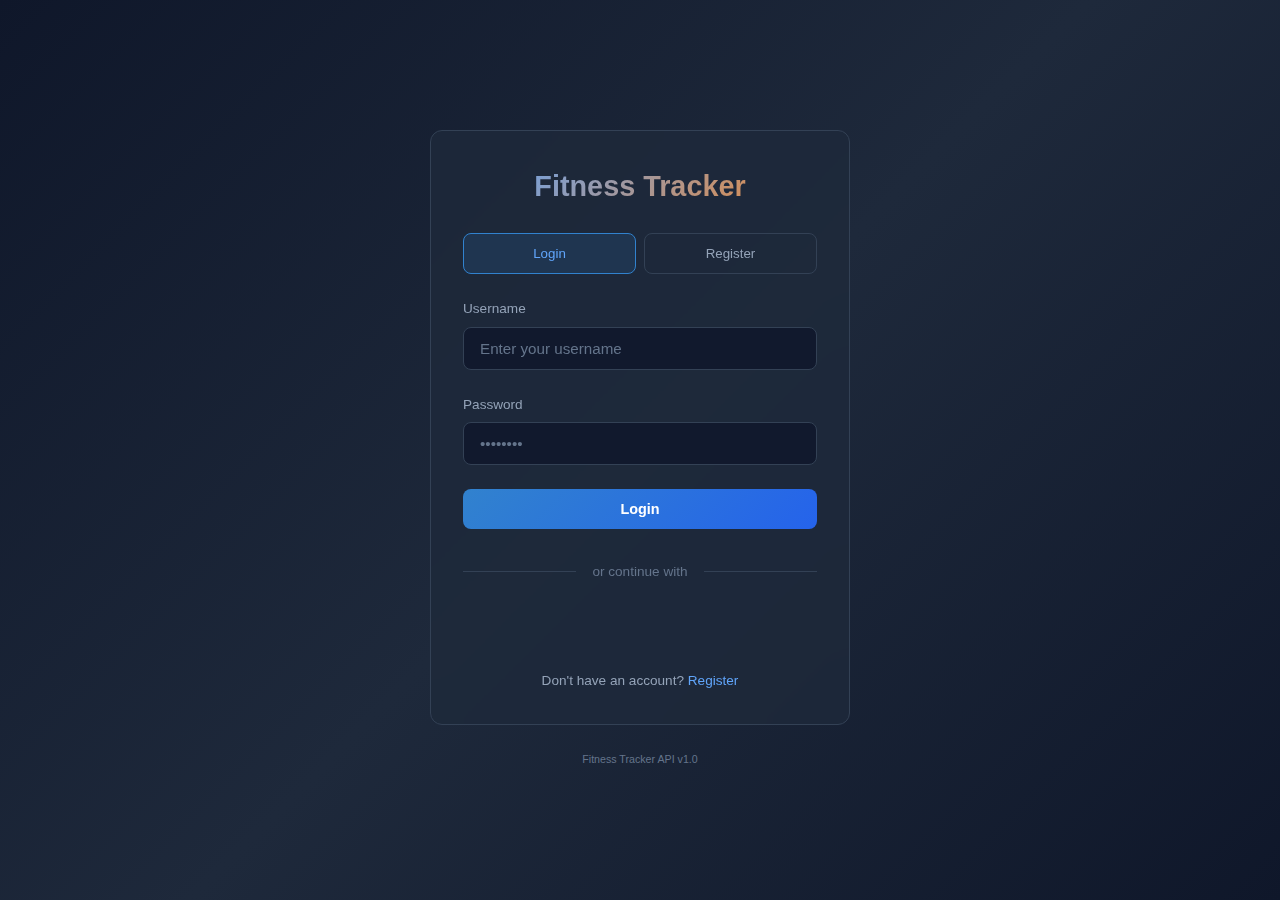
<file: frontend/index.html>
<!DOCTYPE html>
<html lang="en">
<head>
  <meta charset="UTF-8">
  <meta name="viewport" content="width=device-width, initial-scale=1.0">
  <title>Fitness Tracker - Login</title>
  <link rel="stylesheet" href="css/styles.css">
  <!-- Google Sign-In -->
  <script src="https://accounts.google.com/gsi/client" async defer></script>
</head>
<body class="auth-body">
  <div class="auth-shell">
    <div class="auth-card">
      <div class="auth-brand">Fitness Tracker</div>

      <div class="auth-tabs">
        <button id="tabLogin" class="auth-tab active" type="button">Login</button>
        <button id="tabRegister" class="auth-tab" type="button">Register</button>
      </div>

      <div id="authMsg" class="auth-msg hidden"></div>

      <!-- Forms Container - Only one visible at a time -->
      <div id="formsContainer">
        <!-- LOGIN STEP 1: Credentials -->
        <form id="loginForm" class="auth-form active">
          <div class="form-group">
            <label>Username</label>
            <input id="loginUsername" type="text" placeholder="Enter your username" required />
          </div>

          <div class="form-group">
            <label>Password</label>
            <input id="loginPassword" type="password" placeholder="••••••••" required />
          </div>

          <button class="btn btn-primary w-full" type="submit">Login</button>
          
          <!-- Divider -->
          <div class="auth-divider">
            <span>or continue with</span>
          </div>
          
          <!-- Google Sign-In Button -->
          <div id="googleSignInContainer" class="google-signin-container">
            <div id="g_id_onload"
                 data-client_id="1095158374624-evd5vl492qpubsqs670r45qqhi3ui21t.apps.googleusercontent.com"
                 data-context="signin"
                 data-ux_mode="popup"
                 data-callback="handleGoogleSignIn"
                 data-auto_prompt="false">
            </div>
            <div class="g_id_signin"
                 data-type="standard"
                 data-shape="rectangular"
                 data-theme="filled_black"
                 data-text="signin_with"
                 data-size="large"
                 data-logo_alignment="left"
                 data-width="320">
            </div>
          </div>
          
          <!-- Fallback Google Button (shown if GSI not configured) -->
          <button type="button" id="googleLoginBtn" class="btn btn-google hidden">
            <svg width="18" height="18" viewBox="0 0 24 24">
              <path fill="#4285F4" d="M22.56 12.25c0-.78-.07-1.53-.2-2.25H12v4.26h5.92c-.26 1.37-1.04 2.53-2.21 3.31v2.77h3.57c2.08-1.92 3.28-4.74 3.28-8.09z"/>
              <path fill="#34A853" d="M12 23c2.97 0 5.46-.98 7.28-2.66l-3.57-2.77c-.98.66-2.23 1.06-3.71 1.06-2.86 0-5.29-1.93-6.16-4.53H2.18v2.84C3.99 20.53 7.7 23 12 23z"/>
              <path fill="#FBBC05" d="M5.84 14.09c-.22-.66-.35-1.36-.35-2.09s.13-1.43.35-2.09V7.07H2.18C1.43 8.55 1 10.22 1 12s.43 3.45 1.18 4.93l2.85-2.22.81-.62z"/>
              <path fill="#EA4335" d="M12 5.38c1.62 0 3.06.56 4.21 1.64l3.15-3.15C17.45 2.09 14.97 1 12 1 7.7 1 3.99 3.47 2.18 7.07l3.66 2.84c.87-2.6 3.3-4.53 6.16-4.53z"/>
            </svg>
            Sign in with Google
          </button>

          <p class="auth-help">
            Don't have an account? <a href="#" id="goRegister">Register</a>
          </p>
        </form>

        <!-- LOGIN STEP 2: Verification Code -->
        <form id="verifyForm" class="auth-form">
          <div class="verification-info">
            <div class="verification-icon">📧</div>
            <p>We've sent a verification code to:</p>
            <p id="emailHint" class="email-hint">***@***.com</p>
          </div>

          <div class="form-group">
            <label>Enter 6-digit code</label>
            <input id="verifyCode" type="text" maxlength="6" placeholder="000000" required class="code-input" />
          </div>

          <div class="code-timer">
            Code expires in: <span id="codeTimer">10:00</span>
          </div>

          <button class="btn btn-primary w-full" type="submit">Verify & Login</button>

          <div class="verification-actions">
            <button type="button" id="resendCode" class="btn btn-link">Resend Code</button>
            <button type="button" id="backToLogin" class="btn btn-link">Back to Login</button>
          </div>
        </form>

        <!-- REGISTER -->
        <form id="registerForm" class="auth-form">
          <div class="form-group">
            <label>Full Name</label>
            <input id="regName" type="text" placeholder="Your full name" />
          </div>

          <div class="form-group">
            <label>Username</label>
            <input id="regUsername" type="text" placeholder="Choose a username" required />
          </div>

          <div class="form-group">
            <label>Email</label>
            <input id="regEmail" type="email" placeholder="you@email.com" required />
          </div>

          <div class="form-group">
            <label>Password</label>
            <input id="regPassword" type="password" placeholder="Create a strong password" required />
            <small class="form-hint">Min 8 chars, include uppercase, number & special char</small>
          </div>

          <button class="btn btn-primary w-full" type="submit">Create Account</button>

          <p class="auth-help">
            Already have an account? <a href="#" id="goLogin">Login</a>
          </p>
        </form>
      </div>
    </div>

    <div class="auth-footer">
      <small>Fitness Tracker API v1.0</small>
    </div>
  </div>

  <script src="js/config.js"></script>
  <script src="js/api.js"></script>
  <script src="js/auth.js"></script>
</body>
</html>
</file>
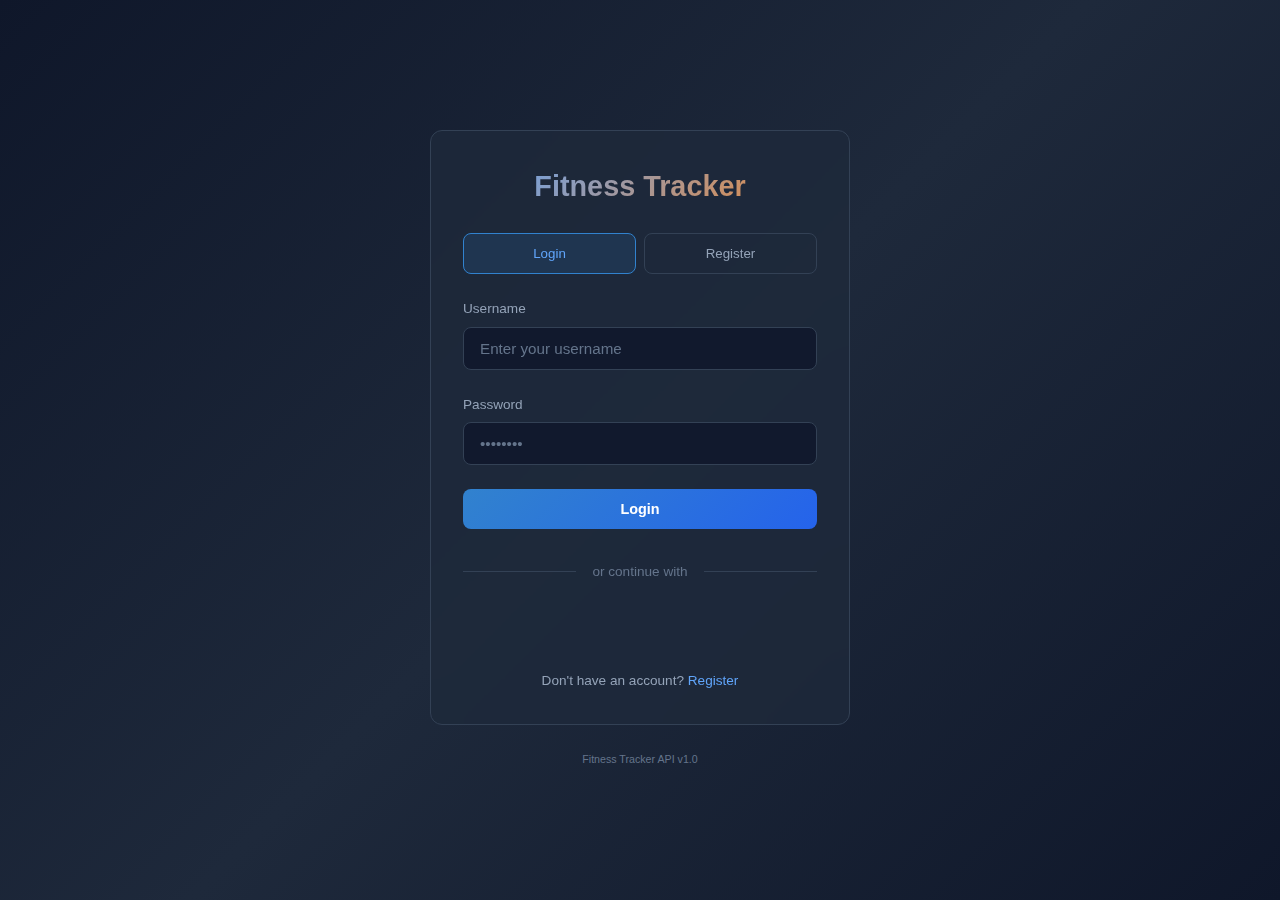
<file: frontend/appsqdsqd.html>
<!DOCTYPE html>
<html lang="en">
<head>
  <meta charset="UTF-8" />
  <meta name="viewport" content="width=device-width, initial-scale=1.0" />
  <title>Fitness Tracker</title>
  <link rel="stylesheet" href="css/styles.css" />
</head>
<body>
  <nav class="sidebar">
    <div class="logo">Fitness</div>

    <ul class="nav-menu">
      <li><a href="#" class="nav-link active" data-tab="dashboard">Dashboard</a></li>
      <li><a href="#" class="nav-link" data-tab="exercises">Exercises</a></li>
      <li><a href="#" class="nav-link" data-tab="scanner">Machine Scanner</a></li>
      <li><a href="#" class="nav-link" data-tab="workouts">Workouts</a></li>
      <li><a href="#" class="nav-link" data-tab="meals">Meals</a></li>
      <li><a href="#" class="nav-link" data-tab="goals">Goals</a></li>
    </ul>

    <div class="sidebar-footer">
      <button id="logoutBtn" class="btn btn-danger w-full">Logout</button>
    </div>
  </nav>

  <div class="container">
    <div id="message" class="message hidden"></div>

    <!-- DASHBOARD -->
    <div id="dashboard" class="tab-content active">
      <header><h1>Dashboard</h1></header>

      <div class="main-content">
        <div class="card">
          <h3>Total Workouts</h3>
          <div class="card-value" id="totalWorkouts">0</div>
        </div>
        <div class="card">
          <h3>Total Calories</h3>
          <div class="card-value" id="totalCalories">0</div>
        </div>
        <div class="card">
          <h3>Active Goals</h3>
          <div class="card-value" id="activeGoals">0</div>
        </div>
        <div class="card">
          <h3>Exercises</h3>
          <div class="card-value" id="totalExercises">0</div>
        </div>
      </div>

      <div class="list-container">
        <h2>Recent Workouts</h2>
        <div id="recentWorkouts"></div>
      </div>
    </div>

    <!-- EXERCISES -->
    <div id="exercises" class="tab-content">
      <header><h1>Exercises</h1></header>

      <div class="form-section">
        <h2>Filter Exercises</h2>
        <div class="form-row">
          <div class="form-group">
            <label>Search</label>
            <input type="text" id="exerciseSearch" placeholder="Search by name..." />
          </div>
          <div class="form-group">
            <label>Muscle Group</label>
            <select id="muscleFilter">
              <option value="">All</option>
              <option value="chest">Chest</option>
              <option value="back">Back</option>
              <option value="legs">Legs</option>
              <option value="shoulders">Shoulders</option>
              <option value="arms">Arms</option>
              <option value="core">Core</option>
              <option value="cardio">Cardio</option>
            </select>
          </div>
        </div>
      </div>

      <div class="list-container">
        <div id="exercisesList"></div>
      </div>
    </div>

    <!-- MACHINE SCANNER -->
    <div id="scanner" class="tab-content">
      <header><h1>Machine Scanner</h1></header>

      <div class="form-section">
        <h2>Identify Gym Equipment</h2>
        <p class="muted">Upload a photo of gym equipment to identify it.</p>

        <div class="upload-box" id="uploadBox">
          <p style="font-size: 40px; margin: 0;">📷</p>
          <p><strong>Click to upload or drag & drop</strong></p>
          <input type="file" id="imageInput" accept="image/*" />
        </div>

        <div id="preview" class="preview hidden">
          <img id="previewImg" src="" alt="Preview" />
        </div>

        <div id="predictionResult" class="prediction-result hidden">
          <h3 id="machineName">Equipment Name</h3>
          <div class="confidence" id="confidenceScore">0%</div>
          <button class="btn btn-primary" id="addToWorkoutBtn" type="button">Add to Workout</button>
        </div>
      </div>
    </div>

    <!-- WORKOUTS -->
    <div id="workouts" class="tab-content">
      <header><h1>Workouts</h1></header>

      <div class="form-section">
        <h2>Create New Workout</h2>
        <form id="workoutForm">
          <div class="form-group">
            <label>Workout Name</label>
            <input type="text" id="workoutName" placeholder="e.g., Morning Run" required />
          </div>

          <div class="form-row">
            <div class="form-group">
              <label>Date</label>
              <input type="date" id="workoutDate" required />
            </div>
            <div class="form-group">
              <label>Duration (minutes)</label>
              <input type="number" id="workoutDuration" placeholder="45" min="1" required />
            </div>
          </div>

          <div class="form-group">
            <label>Notes</label>
            <textarea id="workoutNotes" placeholder="How did it feel?" rows="3"></textarea>
          </div>

          <button type="submit" class="btn btn-primary">Create Workout</button>
        </form>
      </div>

      <div class="list-container">
        <h2>Your Workouts</h2>
        <div id="workoutsList"></div>
      </div>
    </div>

    <!-- MEALS -->
    <div id="meals" class="tab-content">
      <header><h1>Meals</h1></header>

      <div class="form-section">
        <h2>Log Meal</h2>
        <form id="mealForm">
          <div class="form-group">
            <label>Meal Name</label>
            <input type="text" id="mealName" placeholder="e.g., Chicken & Rice" required />
          </div>

          <div class="form-row">
            <div class="form-group">
              <label>Calories</label>
              <input type="number" id="mealCalories" placeholder="500" min="1" required />
            </div>
            <div class="form-group">
              <label>Meal Type</label>
              <select id="mealType" required>
                <option value="">Select</option>
                <option value="breakfast">Breakfast</option>
                <option value="lunch">Lunch</option>
                <option value="dinner">Dinner</option>
                <option value="snack">Snack</option>
              </select>
            </div>
          </div>

          <button type="submit" class="btn btn-primary">Log Meal</button>
        </form>
      </div>

      <div class="list-container">
        <h2>Meal History</h2>
        <div id="mealsList"></div>
      </div>
    </div>

    <!-- GOALS -->
    <div id="goals" class="tab-content">
      <header><h1>Goals</h1></header>

      <div class="form-section">
        <h2>Set New Goal</h2>
        <form id="goalForm">
          <div class="form-group">
            <label>Goal Title</label>
            <input type="text" id="goalTitle" placeholder="e.g., Run 5K" required />
          </div>

          <div class="form-group">
            <label>Description</label>
            <textarea id="goalDescription" placeholder="Describe your goal..." rows="2"></textarea>
          </div>

          <div class="form-row">
            <div class="form-group">
              <label>Target Date</label>
              <input type="date" id="goalDate" required />
            </div>
            <div class="form-group">
              <label>Status</label>
              <select id="goalStatus" required>
                <option value="active">Active</option>
                <option value="completed">Completed</option>
                <option value="on_hold">On Hold</option>
              </select>
            </div>
          </div>

          <button type="submit" class="btn btn-primary">Create Goal</button>
        </form>
      </div>

      <div class="list-container">
        <h2>Your Goals</h2>
        <div id="goalsList"></div>
      </div>
    </div>
  </div>

  <script src="js/config.js"></script>
  <script src="js/api.js"></script>
  <script src="js/app.js"></script>
</body>
</html>
</file>
<file: frontend/css/styles.css>
/* ===== CSS Variables ===== */
:root {
  --primary: #3182ce;
  --primary-dark: #2563eb;
  --primary-light: #60a5fa;
  --secondary: #ed8936;
  --success: #38a169;
  --success-light: #68d391;
  --danger: #e53e3e;
  --danger-light: #fc8181;
  --warning: #ecc94b;
  --bg-dark: #0f172a;
  --bg-card: rgba(30, 41, 59, 0.8);
  --bg-card-hover: rgba(30, 41, 59, 0.95);
  --text-primary: #f1f5f9;
  --text-secondary: #94a3b8;
  --text-muted: #64748b;
  --border: #334155;
  --border-light: #475569;
  --shadow: 0 4px 6px -1px rgba(0, 0, 0, 0.3);
  --shadow-lg: 0 10px 25px -5px rgba(0, 0, 0, 0.4);
  --radius: 12px;
  --radius-sm: 8px;
  --transition: all 0.2s ease;
}

/* ===== Reset & Base ===== */
* {
  margin: 0;
  padding: 0;
  box-sizing: border-box;
}

body {
  font-family: -apple-system, BlinkMacSystemFont, 'Segoe UI', Roboto, 'Helvetica Neue', sans-serif;
  background: linear-gradient(135deg, var(--bg-dark) 0%, #1e293b 50%, #0f172a 100%);
  color: var(--text-primary);
  min-height: 100vh;
  line-height: 1.6;
}

a { color: var(--primary-light); text-decoration: none; }
a:hover { text-decoration: underline; }

.hidden { display: none !important; }
.w-full { width: 100%; }

/* ===== Typography ===== */
h1 {
  font-size: 2rem;
  font-weight: 700;
  background: linear-gradient(135deg, var(--primary-light), var(--secondary));
  -webkit-background-clip: text;
  -webkit-text-fill-color: transparent;
  background-clip: text;
  margin-bottom: 0.5rem;
}

h3 {
  font-size: 1.1rem;
  font-weight: 600;
  color: var(--text-primary);
  margin-bottom: 1rem;
}

.subtitle {
  color: var(--text-secondary);
  font-size: 0.95rem;
  margin-bottom: 1.5rem;
}

/* ===== Buttons ===== */
.btn {
  display: inline-flex;
  align-items: center;
  justify-content: center;
  gap: 0.5rem;
  padding: 0.75rem 1.5rem;
  border-radius: var(--radius-sm);
  font-weight: 600;
  font-size: 0.9rem;
  cursor: pointer;
  border: none;
  transition: var(--transition);
}

.btn-primary {
  background: linear-gradient(135deg, var(--primary), var(--primary-dark));
  color: white;
}
.btn-primary:hover {
  background: linear-gradient(135deg, var(--primary-dark), var(--primary));
  transform: translateY(-1px);
  box-shadow: var(--shadow);
}

.btn-success {
  background: linear-gradient(135deg, var(--success), #2f855a);
  color: white;
}
.btn-success:hover { opacity: 0.9; }

.btn-danger {
  background: linear-gradient(135deg, var(--danger), #c53030);
  color: white;
}
.btn-danger:hover { opacity: 0.9; }

.btn-secondary {
  background: var(--bg-card);
  border: 1px solid var(--border);
  color: var(--text-primary);
}
.btn-secondary:hover {
  background: var(--bg-card-hover);
  border-color: var(--primary);
}

.btn-small {
  padding: 0.4rem 0.8rem;
  font-size: 0.8rem;
}

.btn-link {
  background: none;
  color: var(--primary-light);
  padding: 0.5rem;
}
.btn-link:hover {
  text-decoration: underline;
}

/* ===== Forms ===== */
.form-group {
  margin-bottom: 1rem;
}

.form-group label {
  display: block;
  font-size: 0.85rem;
  font-weight: 500;
  color: var(--text-secondary);
  margin-bottom: 0.4rem;
}

.form-group input,
.form-group select,
.form-group textarea {
  width: 100%;
  padding: 0.75rem 1rem;
  background: rgba(15, 23, 42, 0.8);
  border: 1px solid var(--border);
  border-radius: var(--radius-sm);
  color: var(--text-primary);
  font-size: 0.95rem;
  transition: var(--transition);
}

.form-group input:focus,
.form-group select:focus,
.form-group textarea:focus {
  outline: none;
  border-color: var(--primary);
  box-shadow: 0 0 0 3px rgba(49, 130, 206, 0.2);
}

.form-group input::placeholder {
  color: var(--text-muted);
}

.form-row {
  display: grid;
  grid-template-columns: repeat(auto-fit, minmax(150px, 1fr));
  gap: 1rem;
}

.form-hint {
  display: block;
  font-size: 0.75rem;
  color: var(--text-muted);
  margin-top: 0.25rem;
}

/* ===== Auth Page ===== */
.auth-body {
  display: flex;
  align-items: center;
  justify-content: center;
  min-height: 100vh;
  padding: 2rem;
}

.auth-shell {
  width: 100%;
  max-width: 420px;
}

.auth-card {
  background: var(--bg-card);
  border: 1px solid var(--border);
  border-radius: var(--radius);
  padding: 2rem;
  backdrop-filter: blur(10px);
}

.auth-brand {
  text-align: center;
  font-size: 1.8rem;
  font-weight: 800;
  margin-bottom: 1.5rem;
  background: linear-gradient(135deg, var(--primary-light), var(--secondary));
  -webkit-background-clip: text;
  -webkit-text-fill-color: transparent;
}

.auth-tabs {
  display: grid;
  grid-template-columns: 1fr 1fr;
  gap: 0.5rem;
  margin-bottom: 1.5rem;
}

.auth-tab {
  padding: 0.75rem;
  background: transparent;
  border: 1px solid var(--border);
  border-radius: var(--radius-sm);
  color: var(--text-secondary);
  font-weight: 500;
  cursor: pointer;
  transition: var(--transition);
}

.auth-tab.active {
  background: rgba(49, 130, 206, 0.15);
  border-color: var(--primary);
  color: var(--primary-light);
}

.auth-form {
  display: none;
  flex-direction: column;
  gap: 0.5rem;
}

.auth-form.active {
  display: flex;
}

.auth-msg {
  padding: 0.75rem 1rem;
  border-radius: var(--radius-sm);
  font-size: 0.9rem;
  margin-bottom: 1rem;
}

.auth-msg.error {
  background: rgba(229, 62, 62, 0.15);
  border: 1px solid rgba(229, 62, 62, 0.3);
  color: var(--danger-light);
}

.auth-msg.success {
  background: rgba(56, 161, 105, 0.15);
  border: 1px solid rgba(56, 161, 105, 0.3);
  color: var(--success-light);
}

.auth-help {
  text-align: center;
  font-size: 0.85rem;
  color: var(--text-secondary);
  margin-top: 1rem;
}

.auth-footer {
  text-align: center;
  margin-top: 1.5rem;
  color: var(--text-muted);
  font-size: 0.8rem;
}

/* Verification Code Styles */
.verification-info {
  text-align: center;
  margin-bottom: 1.5rem;
}

.verification-icon {
  font-size: 3rem;
  margin-bottom: 0.5rem;
}

.email-hint {
  font-size: 1.1rem;
  color: var(--primary-light);
  font-weight: 600;
}

.code-input {
  text-align: center;
  font-size: 1.5rem;
  letter-spacing: 0.5rem;
  font-weight: 700;
}

.code-timer {
  text-align: center;
  color: var(--text-secondary);
  font-size: 0.9rem;
  margin: 1rem 0;
}

.code-timer span {
  color: var(--warning);
  font-weight: 600;
}

.verification-actions {
  display: flex;
  justify-content: center;
  gap: 1rem;
  margin-top: 1rem;
}

/* ===== Google Sign-In ===== */
.auth-divider {
  display: flex;
  align-items: center;
  text-align: center;
  margin: 1.5rem 0;
  color: var(--text-muted);
  font-size: 0.85rem;
}

.auth-divider::before,
.auth-divider::after {
  content: '';
  flex: 1;
  border-bottom: 1px solid var(--border);
}

.auth-divider span {
  padding: 0 1rem;
}

.google-signin-container {
  display: flex;
  justify-content: center;
  margin: 1rem 0;
}

.btn-google {
  display: flex;
  align-items: center;
  justify-content: center;
  gap: 0.75rem;
  width: 100%;
  padding: 0.75rem 1.5rem;
  background: #fff;
  color: #3c4043;
  border: 1px solid #dadce0;
  border-radius: var(--radius-sm);
  font-weight: 500;
  font-size: 0.95rem;
  cursor: pointer;
  transition: var(--transition);
}

.btn-google:hover {
  background: #f8f9fa;
  box-shadow: 0 1px 3px rgba(0,0,0,0.1);
}

.btn-google svg {
  flex-shrink: 0;
}

.oauth-disabled {
  text-align: center;
  color: var(--text-muted);
  font-size: 0.85rem;
  padding: 0.5rem;
  font-style: italic;
}

/* ===== Sidebar ===== */
.sidebar {
  position: fixed;
  left: 0;
  top: 0;
  width: 240px;
  height: 100vh;
  background: var(--bg-card);
  border-right: 1px solid var(--border);
  display: flex;
  flex-direction: column;
  z-index: 100;
}

.logo {
  padding: 1.5rem;
  font-size: 1.5rem;
  font-weight: 800;
  text-align: center;
  background: linear-gradient(135deg, var(--primary-light), var(--secondary));
  -webkit-background-clip: text;
  -webkit-text-fill-color: transparent;
  border-bottom: 1px solid var(--border);
}

.nav-menu {
  list-style: none;
  padding: 1rem 0;
  flex: 1;
}

.nav-link {
  display: block;
  padding: 0.9rem 1.5rem;
  color: var(--text-secondary);
  text-decoration: none;
  transition: var(--transition);
  border-left: 3px solid transparent;
}

.nav-link:hover {
  background: rgba(49, 130, 206, 0.1);
  color: var(--text-primary);
  text-decoration: none;
}

.nav-link.active {
  background: rgba(49, 130, 206, 0.15);
  color: var(--primary-light);
  border-left-color: var(--primary);
  font-weight: 600;
}

.sidebar-footer {
  padding: 1rem;
  border-top: 1px solid var(--border);
}

.user-info {
  text-align: center;
  padding: 0.5rem;
  margin-bottom: 0.5rem;
  color: var(--text-secondary);
  font-size: 0.9rem;
}

/* ===== Main Container ===== */
.container {
  margin-left: 240px;
  padding: 2rem;
  min-height: 100vh;
}

/* ===== Tab Content ===== */
.tab-content {
  display: none !important;
}

.tab-content.active {
  display: block !important;
}

header {
  margin-bottom: 2rem;
}

/* ===== Cards ===== */
.card {
  background: var(--bg-card);
  border: 1px solid var(--border);
  border-radius: var(--radius);
  padding: 1.5rem;
  margin-bottom: 1.5rem;
  backdrop-filter: blur(10px);
}

.card:hover {
  border-color: var(--border-light);
}

.card-header {
  display: flex;
  justify-content: space-between;
  align-items: center;
  margin-bottom: 1rem;
}

/* ===== Stats Grid ===== */
.stats-grid {
  display: grid;
  grid-template-columns: repeat(auto-fit, minmax(200px, 1fr));
  gap: 1rem;
  margin-bottom: 2rem;
}

.stat-card {
  background: var(--bg-card);
  border: 1px solid var(--border);
  border-radius: var(--radius);
  padding: 1.25rem;
  display: flex;
  align-items: center;
  gap: 1rem;
  transition: var(--transition);
}

.stat-card:hover {
  border-color: var(--primary);
  transform: translateY(-2px);
  box-shadow: var(--shadow);
}

.stat-icon {
  font-size: 2rem;
}

.stat-info {
  display: flex;
  flex-direction: column;
}

.stat-value {
  font-size: 1.75rem;
  font-weight: 700;
  color: var(--primary-light);
}

.stat-label {
  font-size: 0.85rem;
  color: var(--text-secondary);
}

/* ===== Charts ===== */
.chart-card {
  padding: 1.5rem;
}

.chart-container {
  position: relative;
  height: 300px;
}

.chart-period-select {
  padding: 0.5rem 1rem;
  background: var(--bg-dark);
  border: 1px solid var(--border);
  border-radius: var(--radius-sm);
  color: var(--text-primary);
  font-size: 0.85rem;
}

.charts-grid {
  display: grid;
  grid-template-columns: repeat(auto-fit, minmax(400px, 1fr));
  gap: 2rem;
  margin-bottom: 2rem;
}

/* ===== Exercises Grid ===== */
.exercises-grid {
  display: grid;
  grid-template-columns: repeat(auto-fill, minmax(280px, 1fr));
  gap: 1rem;
}

.exercise-card {
  background: rgba(15, 23, 42, 0.6);
  border: 1px solid var(--border);
  border-radius: var(--radius-sm);
  padding: 1rem;
  transition: var(--transition);
  cursor: pointer;
}

.exercise-card:hover {
  border-color: var(--primary);
  transform: translateY(-2px);
}

.exercise-card h4 {
  color: var(--text-primary);
  margin-bottom: 0.5rem;
}

.exercise-card p {
  font-size: 0.85rem;
  color: var(--text-secondary);
  margin-bottom: 0.75rem;
}

.exercise-meta {
  display: flex;
  gap: 1rem;
  flex-wrap: wrap;
}

.exercise-tag {
  font-size: 0.75rem;
  padding: 0.25rem 0.5rem;
  background: rgba(49, 130, 206, 0.2);
  border-radius: 4px;
  color: var(--primary-light);
}

.exercise-actions {
  margin-top: 0.75rem;
  display: flex;
  gap: 0.5rem;
}

/* ===== List Items ===== */
.list-container {
  max-height: 400px;
  overflow-y: auto;
}

.list-item {
  display: flex;
  justify-content: space-between;
  align-items: center;
  padding: 1rem;
  background: rgba(15, 23, 42, 0.4);
  border: 1px solid var(--border);
  border-radius: var(--radius-sm);
  margin-bottom: 0.5rem;
  transition: var(--transition);
}

.list-item:hover {
  background: rgba(15, 23, 42, 0.6);
  border-color: var(--border-light);
}

.list-item-info h4 {
  color: var(--text-primary);
  font-size: 1rem;
  margin-bottom: 0.25rem;
}

.list-item-info p {
  color: var(--text-secondary);
  font-size: 0.85rem;
}

.list-item-actions {
  display: flex;
  align-items: center;
  gap: 0.5rem;
}

/* ===== Badges ===== */
.badge {
  font-size: 0.75rem;
  padding: 0.3rem 0.6rem;
  border-radius: 4px;
  font-weight: 600;
  text-transform: uppercase;
}

.badge-success {
  background: rgba(56, 161, 105, 0.2);
  color: var(--success-light);
}

.badge-warning {
  background: rgba(236, 201, 75, 0.2);
  color: var(--warning);
}

.badge-danger {
  background: rgba(229, 62, 62, 0.2);
  color: var(--danger-light);
}

.badge-primary {
  background: rgba(49, 130, 206, 0.2);
  color: var(--primary-light);
}

/* ===== Upload Area ===== */
.upload-area {
  border: 2px dashed var(--border);
  border-radius: var(--radius);
  padding: 3rem;
  text-align: center;
  cursor: pointer;
  transition: var(--transition);
}

.upload-area:hover {
  border-color: var(--primary);
  background: rgba(49, 130, 206, 0.05);
}

.upload-area.dragover {
  border-color: var(--primary);
  background: rgba(49, 130, 206, 0.1);
}

.upload-icon {
  font-size: 3rem;
  margin-bottom: 1rem;
}

.upload-hint {
  font-size: 0.8rem;
  color: var(--text-muted);
  margin-top: 0.5rem;
}

/* ===== Image Preview ===== */
.image-preview {
  position: relative;
  margin-top: 1rem;
  text-align: center;
}

.image-preview img {
  max-width: 100%;
  max-height: 300px;
  border-radius: var(--radius-sm);
  border: 1px solid var(--border);
}

.image-preview .btn {
  position: absolute;
  top: 0.5rem;
  right: 0.5rem;
}

/* ===== Prediction Result ===== */
.prediction-result {
  margin-top: 1.5rem;
  padding-top: 1.5rem;
  border-top: 1px solid var(--border);
}

.equipment-detected {
  text-align: center;
  margin-bottom: 1.5rem;
}

.equipment-name {
  font-size: 1.5rem;
  font-weight: 700;
  color: var(--primary-light);
  margin: 0.5rem 0;
}

.confidence-bar {
  height: 8px;
  background: var(--border);
  border-radius: 4px;
  overflow: hidden;
  max-width: 200px;
  margin: 0.5rem auto;
}

.confidence-fill {
  height: 100%;
  background: linear-gradient(90deg, var(--success), var(--success-light));
  transition: width 0.5s ease;
}

.confidence-text {
  font-size: 0.85rem;
  color: var(--text-secondary);
}

.muscle-tags {
  display: flex;
  flex-wrap: wrap;
  gap: 0.5rem;
  justify-content: center;
}

.muscle-tag {
  padding: 0.4rem 0.8rem;
  background: rgba(237, 137, 54, 0.2);
  border-radius: 20px;
  font-size: 0.85rem;
  color: var(--secondary);
}

/* ===== Nutrition Summary ===== */
.nutrition-summary {
  display: grid;
  grid-template-columns: repeat(4, 1fr);
  gap: 1rem;
  text-align: center;
}

.nutrition-item {
  padding: 1rem;
  background: rgba(15, 23, 42, 0.4);
  border-radius: var(--radius-sm);
}

.nutrition-value {
  display: block;
  font-size: 1.5rem;
  font-weight: 700;
  color: var(--primary-light);
}

.nutrition-label {
  font-size: 0.85rem;
  color: var(--text-secondary);
}

/* ===== Goals List ===== */
.goal-item {
  background: rgba(15, 23, 42, 0.4);
  border: 1px solid var(--border);
  border-radius: var(--radius-sm);
  padding: 1.25rem;
  margin-bottom: 1rem;
}

.goal-header {
  display: flex;
  justify-content: space-between;
  align-items: center;
  margin-bottom: 0.75rem;
}

.goal-type {
  font-weight: 600;
  color: var(--text-primary);
}

.goal-progress {
  margin: 0.75rem 0;
}

.progress-bar {
  height: 8px;
  background: var(--border);
  border-radius: 4px;
  overflow: hidden;
}

.progress-fill {
  height: 100%;
  background: linear-gradient(90deg, var(--primary), var(--primary-light));
  transition: width 0.3s ease;
}

.goal-details {
  display: flex;
  justify-content: space-between;
  font-size: 0.85rem;
  color: var(--text-secondary);
}

/* ===== Modal ===== */
.modal {
  position: fixed;
  top: 0;
  left: 0;
  width: 100%;
  height: 100%;
  background: rgba(0, 0, 0, 0.7);
  display: flex;
  align-items: center;
  justify-content: center;
  z-index: 1000;
}

.modal-content {
  background: var(--bg-card);
  border: 1px solid var(--border);
  border-radius: var(--radius);
  width: 90%;
  max-width: 450px;
  max-height: 90vh;
  overflow-y: auto;
}

.modal-header {
  display: flex;
  justify-content: space-between;
  align-items: center;
  padding: 1.25rem;
  border-bottom: 1px solid var(--border);
}

.modal-header h3 {
  margin: 0;
}

.modal-close {
  background: none;
  border: none;
  font-size: 1.5rem;
  color: var(--text-secondary);
  cursor: pointer;
  line-height: 1;
}

.modal-close:hover {
  color: var(--text-primary);
}

.modal-body {
  padding: 1.25rem;
}

.modal-body .exercise-name {
  font-size: 1.25rem;
  font-weight: 600;
  color: var(--primary-light);
  margin-bottom: 1rem;
  text-align: center;
}

/* ===== Message Toast ===== */
.message {
  position: fixed;
  top: 1rem;
  right: 1rem;
  padding: 1rem 1.5rem;
  border-radius: var(--radius-sm);
  font-weight: 500;
  z-index: 1001;
  animation: slideIn 0.3s ease;
}

.message.error {
  background: var(--danger);
  color: white;
}

.message.success {
  background: var(--success);
  color: white;
}

@keyframes slideIn {
  from {
    transform: translateX(100%);
    opacity: 0;
  }
  to {
    transform: translateX(0);
    opacity: 1;
  }
}

/* ===== Loading & Empty States ===== */
.loading {
  text-align: center;
  padding: 2rem;
  color: var(--text-secondary);
}

.empty-state {
  text-align: center;
  padding: 2rem;
  color: var(--text-muted);
}

.empty-state p {
  font-size: 0.95rem;
}

/* ===== Activity List ===== */
.activity-list {
  max-height: 300px;
  overflow-y: auto;
}

.activity-item {
  display: flex;
  align-items: center;
  gap: 1rem;
  padding: 0.75rem;
  border-bottom: 1px solid var(--border);
}

.activity-item:last-child {
  border-bottom: none;
}

.activity-icon {
  font-size: 1.5rem;
}

.activity-info {
  flex: 1;
}

.activity-title {
  font-weight: 500;
  color: var(--text-primary);
}

.activity-meta {
  font-size: 0.85rem;
  color: var(--text-secondary);
}

/* ===== Pagination ===== */
.pagination {
  display: flex;
  justify-content: center;
  gap: 0.5rem;
  margin-top: 1rem;
}

.pagination button {
  padding: 0.5rem 1rem;
  background: var(--bg-dark);
  border: 1px solid var(--border);
  border-radius: var(--radius-sm);
  color: var(--text-secondary);
  cursor: pointer;
}

.pagination button.active {
  background: var(--primary);
  border-color: var(--primary);
  color: white;
}

.pagination button:hover:not(.active) {
  border-color: var(--primary);
}

/* ===== Workout Calendar ===== */
.workout-calendar {
  padding: 1.5rem 0;
}

.calendar-header {
  display: flex;
  align-items: center;
  justify-content: space-between;
  margin-bottom: 2rem;
  padding: 1.5rem;
  background: linear-gradient(135deg, rgba(30, 41, 59, 0.6) 0%, rgba(30, 41, 59, 0.3) 100%);
  border: 1px solid rgba(51, 65, 85, 0.6);
  border-radius: 12px;
  backdrop-filter: blur(10px);
}

.calendar-nav-btn {
  background: var(--primary);
  color: white;
  border: none;
  width: 40px;
  height: 40px;
  border-radius: 8px;
  font-size: 1.5rem;
  cursor: pointer;
  display: flex;
  align-items: center;
  justify-content: center;
  transition: all 0.3s ease;
  font-weight: bold;
}

.calendar-nav-btn:hover {
  background: var(--primary-light);
  transform: scale(1.05);
  box-shadow: 0 4px 12px rgba(59, 130, 246, 0.3);
}

.calendar-month-year {
  font-size: 1.3rem;
  font-weight: 700;
  color: var(--text-primary);
  margin: 0;
  text-align: center;
  min-width: 200px;
}

.calendar-legend {
  display: flex;
  gap: 2.5rem;
  margin-bottom: 2rem;
  padding: 1.5rem;
  background: linear-gradient(135deg, rgba(30, 41, 59, 0.6) 0%, rgba(30, 41, 59, 0.3) 100%);
  border: 1px solid rgba(51, 65, 85, 0.6);
  border-radius: 12px;
  backdrop-filter: blur(10px);
  flex-wrap: wrap;
}

.legend-item {
  display: flex;
  align-items: center;
  gap: 0.75rem;
  font-size: 0.95rem;
  color: var(--text-primary);
  font-weight: 500;
}

.workout-indicator {
  display: inline-flex;
  align-items: center;
  justify-content: center;
  width: 28px;
  height: 28px;
  border-radius: 50%;
  color: white;
  font-weight: bold;
  font-size: 0.85rem;
  box-shadow: 0 2px 8px rgba(0, 0, 0, 0.3);
  transition: all 0.3s ease;
}

.calendar-weekdays {
  display: grid;
  grid-template-columns: repeat(7, 1fr);
  gap: 0.85rem;
  margin-bottom: 1rem;
  font-weight: 700;
  color: var(--text-secondary);
  font-size: 0.9rem;
  text-align: center;
}

.weekday {
  padding: 0.5rem;
}

.calendar-grid {
  display: grid;
  grid-template-columns: repeat(7, 1fr);
  gap: 0.85rem;
}

.calendar-day-empty {
  background: transparent !important;
  border: none !important;
  box-shadow: none !important;
}

.calendar-day {
  display: flex;
  flex-direction: column;
  align-items: center;
  justify-content: center;
  padding: 0.85rem 0.5rem;
  background: linear-gradient(135deg, rgba(30, 41, 59, 0.4) 0%, rgba(30, 41, 59, 0.6) 100%);
  border: 1px solid rgba(51, 65, 85, 0.5);
  border-radius: 10px;
  font-size: 0.75rem;
  color: var(--text-secondary);
  text-align: center;
  min-height: 70px;
  position: relative;
  transition: all 0.3s ease;
  backdrop-filter: blur(5px);
}

.calendar-day:hover {
  background: linear-gradient(135deg, rgba(30, 41, 59, 0.6) 0%, rgba(30, 41, 59, 0.8) 100%);
  border-color: rgba(96, 165, 250, 0.4);
}

.calendar-day-today {
  border: 2px solid #3b82f6;
  background: linear-gradient(135deg, rgba(59, 130, 246, 0.15) 0%, rgba(59, 130, 246, 0.25) 100%);
  box-shadow: 0 0 16px rgba(59, 130, 246, 0.2);
}

.calendar-day-today::before {
  content: '';
  position: absolute;
  top: 2px;
  right: 2px;
  width: 8px;
  height: 8px;
  background: #3b82f6;
  border-radius: 50%;
  box-shadow: 0 0 8px rgba(59, 130, 246, 0.6);
}

.calendar-day-completed {
  background: linear-gradient(135deg, rgba(56, 161, 105, 0.15) 0%, rgba(56, 161, 105, 0.25) 100%);
  border: 2px solid #38a169;
  box-shadow: 0 0 12px rgba(56, 161, 105, 0.2);
}

.calendar-day-completed:hover {
  background: linear-gradient(135deg, rgba(56, 161, 105, 0.25) 0%, rgba(56, 161, 105, 0.35) 100%);
  box-shadow: 0 0 16px rgba(56, 161, 105, 0.35);
  transform: translateY(-2px);
}

.calendar-day-planned {
  background: linear-gradient(135deg, rgba(237, 137, 54, 0.15) 0%, rgba(237, 137, 54, 0.25) 100%);
  border: 2px solid #ed8936;
  box-shadow: 0 0 12px rgba(237, 137, 54, 0.2);
}

.calendar-day-planned:hover {
  background: linear-gradient(135deg, rgba(237, 137, 54, 0.25) 0%, rgba(237, 137, 54, 0.35) 100%);
  box-shadow: 0 0 16px rgba(237, 137, 54, 0.35);
  transform: translateY(-2px);
}

.calendar-day-with-workout {
  cursor: pointer;
  position: relative;
}

.day-date {
  font-weight: 700;
  color: var(--text-primary);
  font-size: 0.95rem;
  margin-top: 0.25rem;
}

.workout-tooltip {
  display: none;
  position: absolute;
  background: linear-gradient(135deg, var(--bg-card) 0%, rgba(30, 41, 59, 0.95) 100%);
  border: 1px solid var(--primary-light);
  border-radius: 8px;
  padding: 0.75rem 1rem;
  min-width: 160px;
  max-width: 220px;
  z-index: 1000;
  box-shadow: 0 8px 32px rgba(0, 0, 0, 0.4);
  animation: tooltipSlideUp 0.3s ease-out;
  pointer-events: auto;
}

@keyframes tooltipSlideUp {
  from {
    opacity: 0;
    transform: translateY(10px);
  }
  to {
    opacity: 1;
    transform: translateY(0);
  }
}

.tooltip-content {
  color: var(--text-primary);
  text-align: center;
}

.tooltip-content h4 {
  margin: 0;
  font-size: 0.9rem;
  font-weight: 700;
  color: var(--primary-light);
  word-break: break-word;
}

/* ===== Workout Modal ===== */
.workout-modal-overlay {
  position: fixed;
  top: 0;
  left: 0;
  right: 0;
  bottom: 0;
  background: rgba(0, 0, 0, 0.6);
  display: flex;
  align-items: center;
  justify-content: center;
  z-index: 2000;
  animation: modalFadeIn 0.3s ease-out;
  backdrop-filter: blur(2px);
}

@keyframes modalFadeIn {
  from {
    opacity: 0;
  }
  to {
    opacity: 1;
  }
}

@keyframes modalFadeOut {
  from {
    opacity: 1;
  }
  to {
    opacity: 0;
  }
}

.workout-modal {
  background: linear-gradient(135deg, var(--bg-card) 0%, rgba(30, 41, 59, 0.95) 100%);
  border: 1px solid var(--primary-light);
  border-radius: 16px;
  box-shadow: 0 20px 60px rgba(0, 0, 0, 0.5);
  max-width: 600px;
  width: 90%;
  max-height: 80vh;
  overflow-y: auto;
  display: flex;
  flex-direction: column;
}

.modal-header {
  display: flex;
  align-items: center;
  justify-content: space-between;
  padding: 2rem;
  border-bottom: 1px solid rgba(51, 65, 85, 0.5);
}

.modal-header h2 {
  margin: 0;
  font-size: 1.5rem;
  color: var(--text-primary);
  font-weight: 700;
}

.modal-close {
  background: none;
  border: none;
  font-size: 2rem;
  color: var(--text-secondary);
  cursor: pointer;
  transition: all 0.2s ease;
  padding: 0;
  width: 40px;
  height: 40px;
  display: flex;
  align-items: center;
  justify-content: center;
}

.modal-close:hover {
  color: var(--primary-light);
  transform: rotate(90deg);
}

.modal-body {
  padding: 2rem;
  flex: 1;
  overflow-y: auto;
}

.modal-info {
  display: grid;
  grid-template-columns: repeat(auto-fit, minmax(200px, 1fr));
  gap: 1.5rem;
  margin-bottom: 2rem;
  padding: 1.5rem;
  background: rgba(30, 41, 59, 0.5);
  border-radius: 12px;
  border: 1px solid rgba(96, 165, 250, 0.2);
}

.info-item {
  display: flex;
  flex-direction: column;
  gap: 0.5rem;
}

.info-label {
  font-size: 0.85rem;
  color: var(--text-secondary);
  font-weight: 600;
  text-transform: uppercase;
  letter-spacing: 0.5px;
}

.info-value {
  font-size: 1rem;
  color: var(--text-primary);
  font-weight: 600;
}

.modal-exercises {
  margin-top: 2rem;
}

.modal-exercises h3 {
  margin: 0 0 1.5rem 0;
  font-size: 1.2rem;
  color: var(--text-primary);
  font-weight: 700;
}

.exercises-list {
  list-style: none;
  padding: 0;
  margin: 0;
  display: flex;
  flex-direction: column;
  gap: 1rem;
}

.exercises-list li {
  padding: 1rem;
  background: rgba(30, 41, 59, 0.5);
  border-left: 3px solid var(--primary-light);
  border-radius: 8px;
  color: var(--text-secondary);
  font-size: 0.9rem;
  line-height: 1.6;
}

.exercises-list li strong {
  color: var(--text-primary);
  font-size: 1rem;
}

.exercises-list br {
  margin: 0.5rem 0;
}

.no-exercises {
  color: var(--text-secondary);
  font-style: italic;
  text-align: center;
  padding: 2rem;
}

.modal-footer {
  padding: 1.5rem 2rem;
  border-top: 1px solid rgba(51, 65, 85, 0.5);
  display: flex;
  justify-content: flex-end;
  gap: 1rem;
}

.modal-close-btn {
  padding: 0.75rem 1.5rem;
  background: var(--primary);
  color: white;
  border: none;
  border-radius: 8px;
  cursor: pointer;
  font-weight: 600;
  font-size: 0.95rem;
  transition: all 0.2s ease;
}

.modal-close-btn:hover {
  background: var(--primary-light);
  transform: translateY(-2px);
  box-shadow: 0 4px 12px rgba(59, 130, 246, 0.3);
}

.workout-tooltip {
  display: none;
  position: absolute;
  bottom: 100%;
  left: 50%;
  transform: translateX(-50%);
  background: linear-gradient(135deg, var(--bg-card) 0%, rgba(30, 41, 59, 0.95) 100%);
  border: 1px solid var(--primary-light);
  border-radius: 12px;
  padding: 1.25rem;
  margin-bottom: 0.75rem;
  min-width: 240px;
  max-width: 300px;
  z-index: 1000;
  box-shadow: 0 8px 32px rgba(0, 0, 0, 0.4);
  animation: tooltipSlideUp 0.3s ease-out;
  pointer-events: auto;
}

@keyframes tooltipSlideUp {
  from {
    opacity: 0;
    transform: translateX(-50%) translateY(10px);
  }
  to {
    opacity: 1;
    transform: translateX(-50%) translateY(0);
  }
}

.workout-tooltip::after {
  content: '';
  position: absolute;
  top: 100%;
  left: 50%;
  transform: translateX(-50%);
  width: 0;
  height: 0;
  border-left: 8px solid transparent;
  border-right: 8px solid transparent;
  border-top: 8px solid var(--primary-light);
}

.tooltip-content {
  color: var(--text-primary);
  text-align: left;
}

.tooltip-content h4 {
  margin-bottom: 0.5rem;
  font-size: 0.95rem;
  font-weight: 700;
  color: var(--primary-light);
  word-break: break-word;
}

.tooltip-date {
  font-size: 0.8rem;
  color: var(--text-secondary);
  margin-bottom: 0.75rem;
  font-weight: 500;
}

.tooltip-exercises {
  list-style: none;
  padding: 0.75rem 0;
  margin: 0.75rem 0;
  border-top: 1px solid rgba(51, 65, 85, 0.5);
  border-bottom: 1px solid rgba(51, 65, 85, 0.5);
  font-size: 0.8rem;
  max-height: 200px;
  overflow-y: auto;
}

.tooltip-exercises li {
  padding: 0.4rem 0;
  color: var(--text-secondary);
  word-break: break-word;
  line-height: 1.4;
}

.tooltip-exercises li:before {
  content: '▪ ';
  color: var(--primary-light);
  margin-right: 0.5rem;
  font-weight: bold;
}

.no-exercises {
  font-size: 0.8rem;
  color: var(--text-muted);
  font-style: italic;
  padding: 0.5rem 0;
}

.tooltip-calories {
  color: #68d391;
  font-weight: 700;
  margin-top: 0.75rem;
  font-size: 0.9rem;
  background: rgba(56, 161, 105, 0.15);
  padding: 0.5rem 0.75rem;
  border-radius: 6px;
  border-left: 3px solid #68d391;
}

.stat-average {
  display: block;
  font-size: 0.75rem;
  color: var(--text-secondary);
  font-weight: 400;
  margin-top: 0.25rem;
}

/* ===== Meals Tab Styles ===== */
.meal-log-options {
  display: flex;
  gap: 1rem;
  flex-wrap: wrap;
}

.meal-option-btn {
  flex: 1;
  min-width: 150px;
  display: flex;
  flex-direction: column;
  align-items: center;
  gap: 0.5rem;
  padding: 1.5rem;
  border-radius: var(--radius);
  transition: all 0.3s ease;
}

.meal-option-btn .btn-icon {
  font-size: 2rem;
}

.meal-option-btn:hover {
  transform: translateY(-3px);
  box-shadow: 0 8px 25px rgba(0, 0, 0, 0.3);
}

.meal-items-section {
  margin: 1.5rem 0;
  padding: 1.5rem;
  background: rgba(30, 41, 59, 0.5);
  border-radius: var(--radius);
  border: 1px solid var(--border);
  overflow: visible;
  position: relative;
}

.section-header {
  display: flex;
  justify-content: space-between;
  align-items: center;
  margin-bottom: 1rem;
}

.section-header h4 {
  margin: 0;
  color: var(--text-primary);
}

.food-items-list {
  display: flex;
  flex-direction: column;
  gap: 0.75rem;
  margin-bottom: 1rem;
}

.food-item {
  display: flex;
  align-items: center;
  gap: 1rem;
  padding: 1rem;
  background: rgba(30, 41, 59, 0.7);
  border-radius: var(--radius-sm);
  border: 1px solid var(--border);
}

.food-item-info {
  flex: 1;
}

.food-item-name {
  font-weight: 600;
  color: var(--text-primary);
  margin-bottom: 0.25rem;
}

.food-item-nutrition {
  font-size: 0.85rem;
  color: var(--text-secondary);
}

.food-item-quantity {
  display: flex;
  align-items: center;
  gap: 0.5rem;
}

.food-item-quantity input {
  width: 80px;
  text-align: center;
}

.food-item-quantity select {
  width: 80px;
}

.food-item .btn-remove {
  background: var(--danger);
  color: white;
  border: none;
  width: 30px;
  height: 30px;
  border-radius: 50%;
  cursor: pointer;
  display: flex;
  align-items: center;
  justify-content: center;
  transition: all 0.2s ease;
}

.food-item .btn-remove:hover {
  background: var(--danger-light);
  transform: scale(1.1);
}

.food-search-container {
  position: relative;
}

.food-search-container input {
  width: 100%;
  padding: 0.75rem 1rem;
  background: rgba(15, 23, 42, 0.5);
  border: 1px solid var(--border);
  border-radius: var(--radius-sm);
  color: var(--text-primary);
  font-size: 0.95rem;
}

.food-search-container input:focus {
  outline: none;
  border-color: var(--primary-light);
  box-shadow: 0 0 0 3px rgba(96, 165, 250, 0.2);
}

.food-search-results {
  position: absolute;
  top: 100%;
  left: 0;
  right: 0;
  max-height: 300px;
  overflow-y: auto;
  background: var(--bg-card);
  border: 1px solid var(--border);
  border-radius: var(--radius-sm);
  z-index: 500;
  margin-top: 0.5rem;
  box-shadow: var(--shadow-lg);
}

.food-search-item {
  padding: 0.75rem 1rem;
  cursor: pointer;
  transition: all 0.2s ease;
  border-bottom: 1px solid var(--border);
}

.food-search-item:last-child {
  border-bottom: none;
}

.food-search-item:hover {
  background: rgba(59, 130, 246, 0.2);
}

.food-search-item-name {
  font-weight: 600;
  color: var(--text-primary);
}

.food-search-item-info {
  font-size: 0.8rem;
  color: var(--text-secondary);
}

.meal-totals-preview {
  margin: 1.5rem 0;
  padding: 1rem;
  background: linear-gradient(135deg, rgba(56, 161, 105, 0.1) 0%, rgba(56, 161, 105, 0.2) 100%);
  border: 1px solid rgba(56, 161, 105, 0.3);
  border-radius: var(--radius);
}

.meal-totals-preview h4 {
  margin: 0 0 1rem 0;
  color: var(--success-light);
  font-size: 0.95rem;
}

.totals-grid {
  display: grid;
  grid-template-columns: repeat(4, 1fr);
  gap: 1rem;
  text-align: center;
}

.total-item {
  display: flex;
  flex-direction: column;
  gap: 0.25rem;
}

.total-value {
  font-size: 1.25rem;
  font-weight: 700;
  color: var(--text-primary);
}

.total-label {
  font-size: 0.75rem;
  color: var(--text-secondary);
  text-transform: uppercase;
}

.meals-list {
  display: flex;
  flex-direction: column;
  gap: 1rem;
}

.meal-card {
  display: flex;
  justify-content: space-between;
  align-items: flex-start;
  padding: 1.25rem;
  background: rgba(30, 41, 59, 0.6);
  border-radius: var(--radius);
  border: 1px solid var(--border);
  transition: all 0.3s ease;
}

.meal-card:hover {
  background: rgba(30, 41, 59, 0.8);
  border-color: var(--primary-light);
  transform: translateX(5px);
}

.meal-info {
  flex: 1;
}

.meal-type-badge {
  display: inline-block;
  padding: 0.25rem 0.75rem;
  border-radius: 20px;
  font-size: 0.8rem;
  font-weight: 600;
  margin-bottom: 0.5rem;
}

.meal-type-breakfast { background: rgba(237, 137, 54, 0.2); color: #ed8936; }
.meal-type-lunch { background: rgba(59, 130, 246, 0.2); color: #3b82f6; }
.meal-type-dinner { background: rgba(139, 92, 246, 0.2); color: #8b5cf6; }
.meal-type-snack { background: rgba(16, 185, 129, 0.2); color: #10b981; }
.meal-type-other { background: rgba(107, 114, 128, 0.2); color: #6b7280; }

.meal-name {
  font-weight: 600;
  color: var(--text-primary);
  margin-bottom: 0.25rem;
}

.meal-date {
  font-size: 0.85rem;
  color: var(--text-secondary);
  margin-bottom: 0.5rem;
}

.meal-macros {
  display: flex;
  gap: 1rem;
  font-size: 0.85rem;
}

.meal-macro {
  color: var(--text-secondary);
}

.meal-macro span {
  font-weight: 600;
  color: var(--text-primary);
}

.meal-calories {
  text-align: right;
}

.meal-calories-value {
  font-size: 1.5rem;
  font-weight: 700;
  color: var(--secondary);
}

.meal-calories-label {
  font-size: 0.75rem;
  color: var(--text-secondary);
  text-transform: uppercase;
}

.meal-actions {
  display: flex;
  gap: 0.5rem;
  margin-top: 0.5rem;
}

.analyzing-spinner {
  display: flex;
  flex-direction: column;
  align-items: center;
  gap: 1rem;
  padding: 2rem;
}

.spinner {
  width: 50px;
  height: 50px;
  border: 4px solid var(--border);
  border-top-color: var(--primary-light);
  border-radius: 50%;
  animation: spin 1s linear infinite;
}

@keyframes spin {
  to { transform: rotate(360deg); }
}

.detected-foods-list {
  display: flex;
  flex-direction: column;
  gap: 0.75rem;
  margin: 1rem 0;
}

.meal-description-header {
  padding: 0.75rem 1rem;
  background: rgba(49, 130, 206, 0.15);
  border-left: 4px solid var(--primary-light);
  border-radius: var(--radius-sm);
  margin-bottom: 0.5rem;
  font-size: 0.95rem;
  color: var(--primary-light);
}

.detected-food-item {
  display: flex;
  justify-content: space-between;
  align-items: center;
  padding: 0.75rem 1rem;
  background: rgba(30, 41, 59, 0.6);
  border-radius: var(--radius-sm);
  border-left: 3px solid var(--success);
}

.detected-food-name {
  font-weight: 600;
  color: var(--text-primary);
}

.detected-food-confidence {
  font-size: 0.8rem;
  color: var(--text-secondary);
}

.detected-food-calories {
  font-weight: 600;
  color: var(--secondary);
}

.analysis-result {
  margin-top: 1.5rem;
  padding: 1.5rem;
  background: rgba(30, 41, 59, 0.5);
  border-radius: var(--radius);
  border: 1px solid var(--border);
}

.card-header {
  display: flex;
  justify-content: space-between;
  align-items: center;
  margin-bottom: 1.5rem;
}

.card-header h3 {
  margin: 0;
}

/* ===== Meal Indicator ===== */
.meal-indicator {
  display: inline-flex;
  align-items: center;
  justify-content: center;
  width: 20px;
  height: 20px;
  border-radius: 50%;
  font-size: 10px;
  margin: 2px;
}

/* ===== Day Details Popup ===== */
.day-details-popup {
  position: fixed;
  top: 0;
  left: 0;
  right: 0;
  bottom: 0;
  background: rgba(0, 0, 0, 0.7);
  display: flex;
  align-items: center;
  justify-content: center;
  z-index: 1000;
}

.day-details-content {
  background: var(--bg-card);
  border-radius: var(--radius);
  padding: 1.5rem;
  max-width: 600px;
  width: 90%;
  max-height: 85vh;
  overflow-y: auto;
  border: 1px solid var(--border);
}

.day-details-header {
  display: flex;
  justify-content: space-between;
  align-items: center;
  margin-bottom: 1.5rem;
  padding-bottom: 1rem;
  border-bottom: 1px solid var(--border);
}

.day-details-header h3 {
  margin: 0;
  color: var(--primary-light);
}

.day-details-section {
  margin-bottom: 1.5rem;
}

.day-details-section h4 {
  margin-bottom: 0.75rem;
  color: var(--text-primary);
  font-size: 1rem;
}

.day-meal-item {
  background: rgba(0, 0, 0, 0.2);
  border-radius: var(--radius-sm);
  padding: 0.75rem;
  margin-bottom: 0.5rem;
}

.day-meal-item .meal-header {
  display: flex;
  justify-content: space-between;
  align-items: center;
  margin-bottom: 0.5rem;
}

.day-meal-item .meal-foods {
  font-size: 0.9rem;
  color: var(--primary-light);
  font-style: italic;
  margin-bottom: 0.25rem;
}

.day-meal-item .meal-macros-small {
  font-size: 0.85rem;
  color: var(--text-secondary);
}

.day-workout-item {
  background: rgba(0, 0, 0, 0.2);
  border-radius: var(--radius-sm);
  padding: 0.75rem;
}

.day-workout-item .workout-name {
  font-weight: 600;
  margin-bottom: 0.25rem;
}

.day-workout-item .workout-status {
  font-size: 0.85rem;
  text-transform: capitalize;
}

.day-workout-item .workout-exercises {
  font-size: 0.85rem;
  color: var(--text-secondary);
  margin-top: 0.25rem;
}

.status-completed {
  color: var(--success);
}

.status-planned {
  color: var(--secondary);
}

.empty-text {
  color: var(--text-muted);
  font-style: italic;
}

.day-totals {
  background: rgba(49, 130, 206, 0.1);
  border-radius: var(--radius-sm);
  padding: 1rem;
  margin-bottom: 1.5rem;
}

.day-totals h4 {
  margin-bottom: 0.75rem;
}

/* ===== Meal Items Preview ===== */
.meal-items-preview {
  font-size: 0.85rem;
  color: var(--primary-light);
  margin: 0.25rem 0 0.5rem;
  font-style: italic;
}

/* ===== Meal Details Popup ===== */
.meal-details-popup {
  position: fixed;
  top: 0;
  left: 0;
  right: 0;
  bottom: 0;
  background: rgba(0, 0, 0, 0.7);
  display: flex;
  align-items: center;
  justify-content: center;
  z-index: 1000;
}

.meal-details-content {
  background: var(--bg-card);
  border-radius: var(--radius);
  padding: 1.5rem;
  max-width: 500px;
  width: 90%;
  max-height: 80vh;
  overflow-y: auto;
  border: 1px solid var(--border);
}

.meal-details-header {
  display: flex;
  justify-content: space-between;
  align-items: center;
  margin-bottom: 1rem;
}

.meal-details-header h3 {
  margin: 0;
  color: var(--text-primary);
}

.meal-details-date {
  color: var(--text-secondary);
  font-size: 0.9rem;
  margin-bottom: 1rem;
}

.meal-details-items {
  margin-bottom: 1.5rem;
}

.meal-details-items h4 {
  margin-bottom: 0.75rem;
  color: var(--primary-light);
}

.meal-detail-item {
  display: flex;
  justify-content: space-between;
  padding: 0.5rem;
  background: rgba(0, 0, 0, 0.2);
  border-radius: var(--radius-sm);
  margin-bottom: 0.5rem;
}

.meal-detail-item span:first-child {
  flex: 1;
  font-weight: 500;
}

.meal-detail-item span:nth-child(2) {
  color: var(--text-secondary);
  margin: 0 1rem;
}

.meal-detail-item span:last-child {
  color: var(--secondary);
  font-weight: 600;
}

.meal-details-totals {
  display: grid;
  grid-template-columns: repeat(4, 1fr);
  gap: 0.5rem;
  background: rgba(49, 130, 206, 0.1);
  border-radius: var(--radius-sm);
  padding: 1rem;
}

/* ===== Responsive ===== */
@media (max-width: 768px) {
  .sidebar {
    width: 100%;
    height: auto;
    position: relative;
  }
  
  .container {
    margin-left: 0;
    padding: 1rem;
  }
  
  .stats-grid {
    grid-template-columns: repeat(2, 1fr);
  }
  
  .nutrition-summary {
    grid-template-columns: repeat(2, 1fr);
  }
  
  .form-row {
    grid-template-columns: 1fr;
  }
  
  .totals-grid {
    grid-template-columns: repeat(2, 1fr);
  }
  
  .meal-details-totals {
    grid-template-columns: repeat(2, 1fr);
  }
  
  .meal-card {
    flex-direction: column;
    gap: 1rem;
  }
  
  .meal-calories {
    text-align: left;
  }
}
</file>
